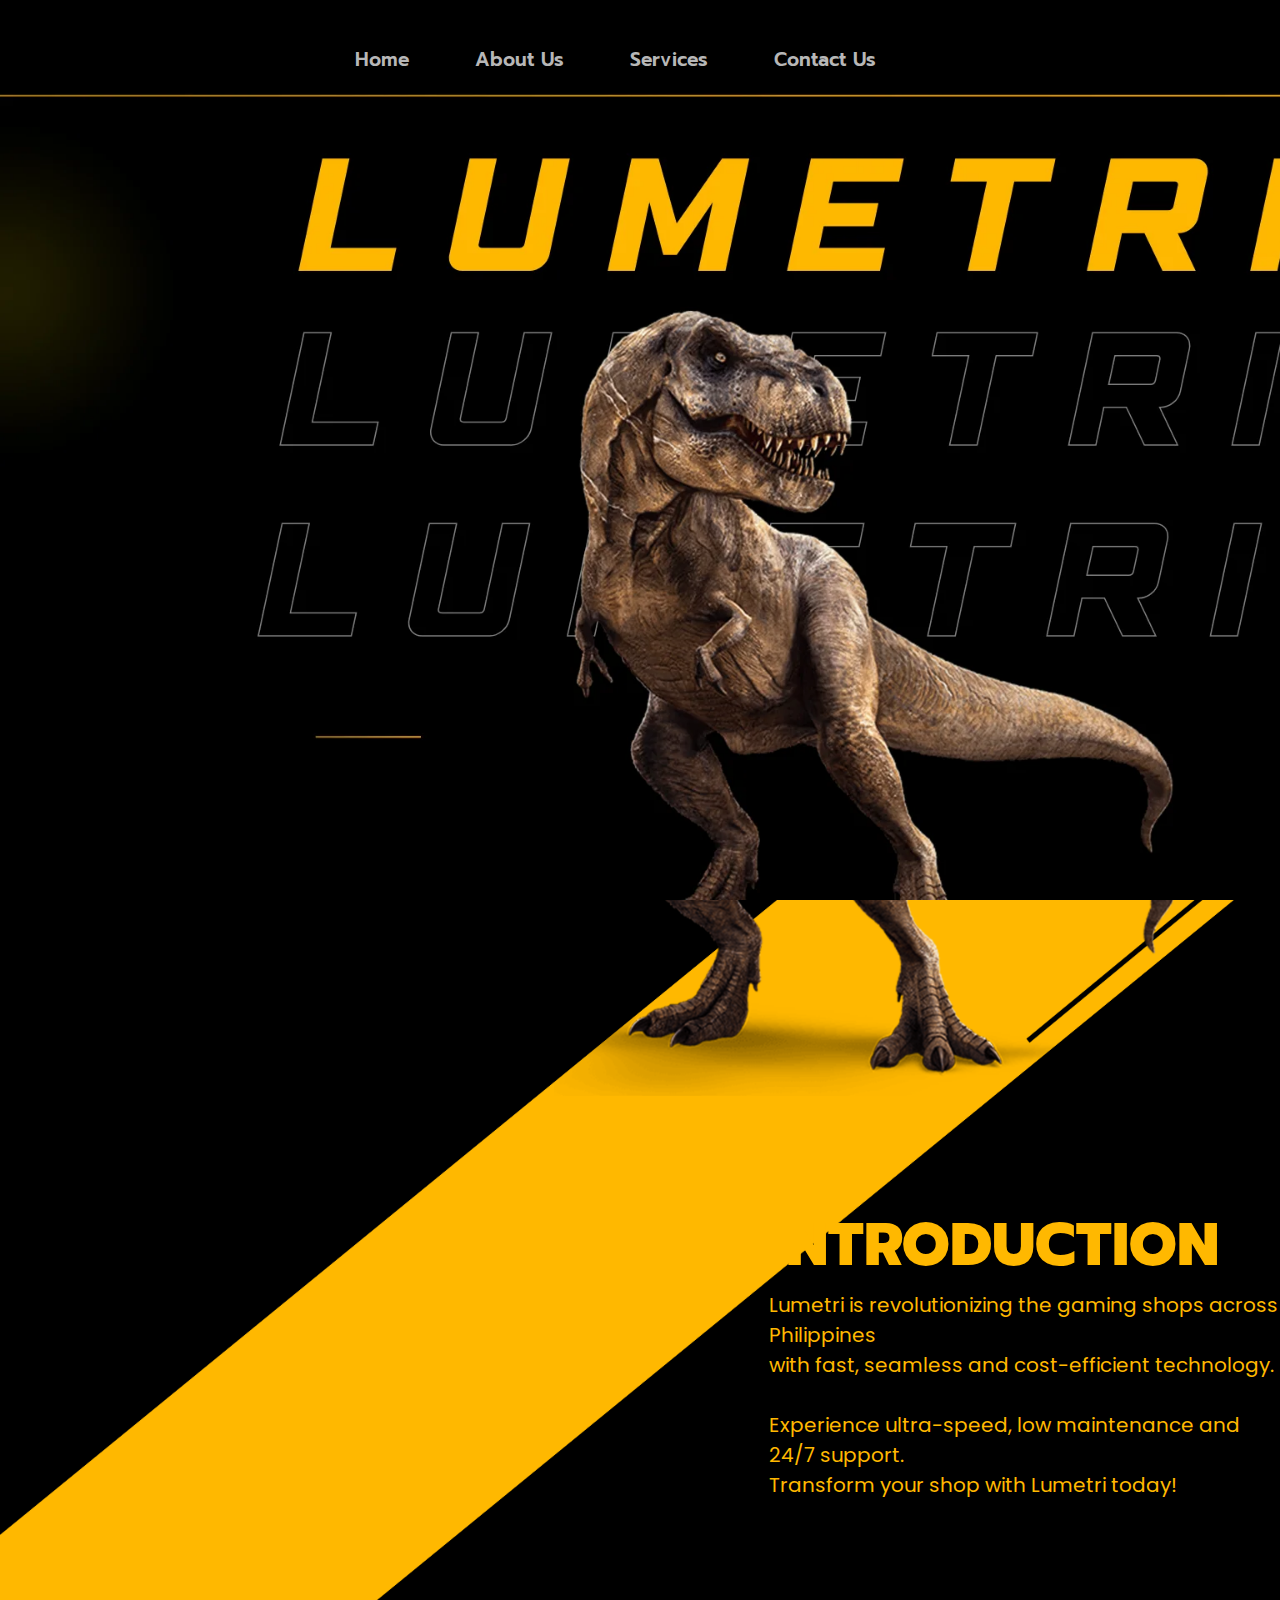
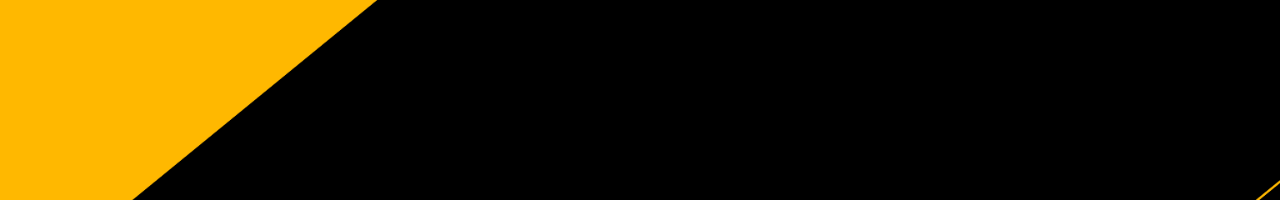
<file: index.html>
<!DOCTYPE html>
<html lang="en">
<head>
    <meta charset="UTF-8">
    <meta name="viewport" content="width=device-width, initial-scale=1.0">
    <title>Lumetri | Home</title>
    <link rel="stylesheet" href="style.css">
    <link rel="shortcut icon" href="./images/icon-logo.ico" type="image/x-icon">
    <!-- import google font -->
    <style>
       @import url('https://fonts.googleapis.com/css2?family=Great+Vibes&family=Poppins:ital,wght@0,100;0,200;0,300;0,400;0,500;0,600;0,700;0,800;0,900;1,100;1,200;1,300;1,400;1,500;1,600;1,700;1,800;1,900&family=Prompt:ital,wght@0,100;0,200;0,300;0,400;0,500;0,600;0,700;0,800;0,900;1,100;1,200;1,300;1,400;1,500;1,600;1,700;1,800;1,900&family=Yellowtail&display=swap');
       @import url('https://fonts.googleapis.com/css2?family=Great+Vibes&family=Prompt:ital,wght@0,100;0,200;0,300;0,400;0,500;0,600;0,700;0,800;0,900;1,100;1,200;1,300;1,400;1,500;1,600;1,700;1,800;1,900&family=Yellowtail&display=swap');
    </style>
</head>
<body>
    <div class="home-container">
        <div class="home-wrapper">
          <ul>
                <li><a href="index.html">Home</a></li>
                <li><a href="./folder/aboutus.html">About Us</a></li>
                <li><a href="./folder/services.html">Services</a></li>
                <li><a href="./folder/contactus.html">Contact Us</a></li>
          </ul>
        </div>
    </div>
   <!-- Introduction content -->
    <div class="ads-container">
        <!-- Embed code from Youtube -->
        <iframe width="856" height="480" src="https://www.youtube.com/embed/2kMmbVrSvBA" 
        title="lumetri-trailer" frameborder="0" allow="accelerometer; autoplay; clipboard-write; encrypted-media; gyroscope; picture-in-picture; web-share" 
        referrerpolicy="strict-origin-when-cross-origin" allowfullscreen></iframe>        
            <div class="ads-heading">
                <h1>Introduction</h1> 
                <p>Lumetri is revolutionizing the gaming shops across Philippines <br>
                     with fast, seamless and cost-efficient technology. <br>
                     <br>Experience ultra-speed, low maintenance and 24/7 support. <br>
                     Transform your shop with Lumetri today!</p>
            </div>
    </div>
</body>
</html>
</file>
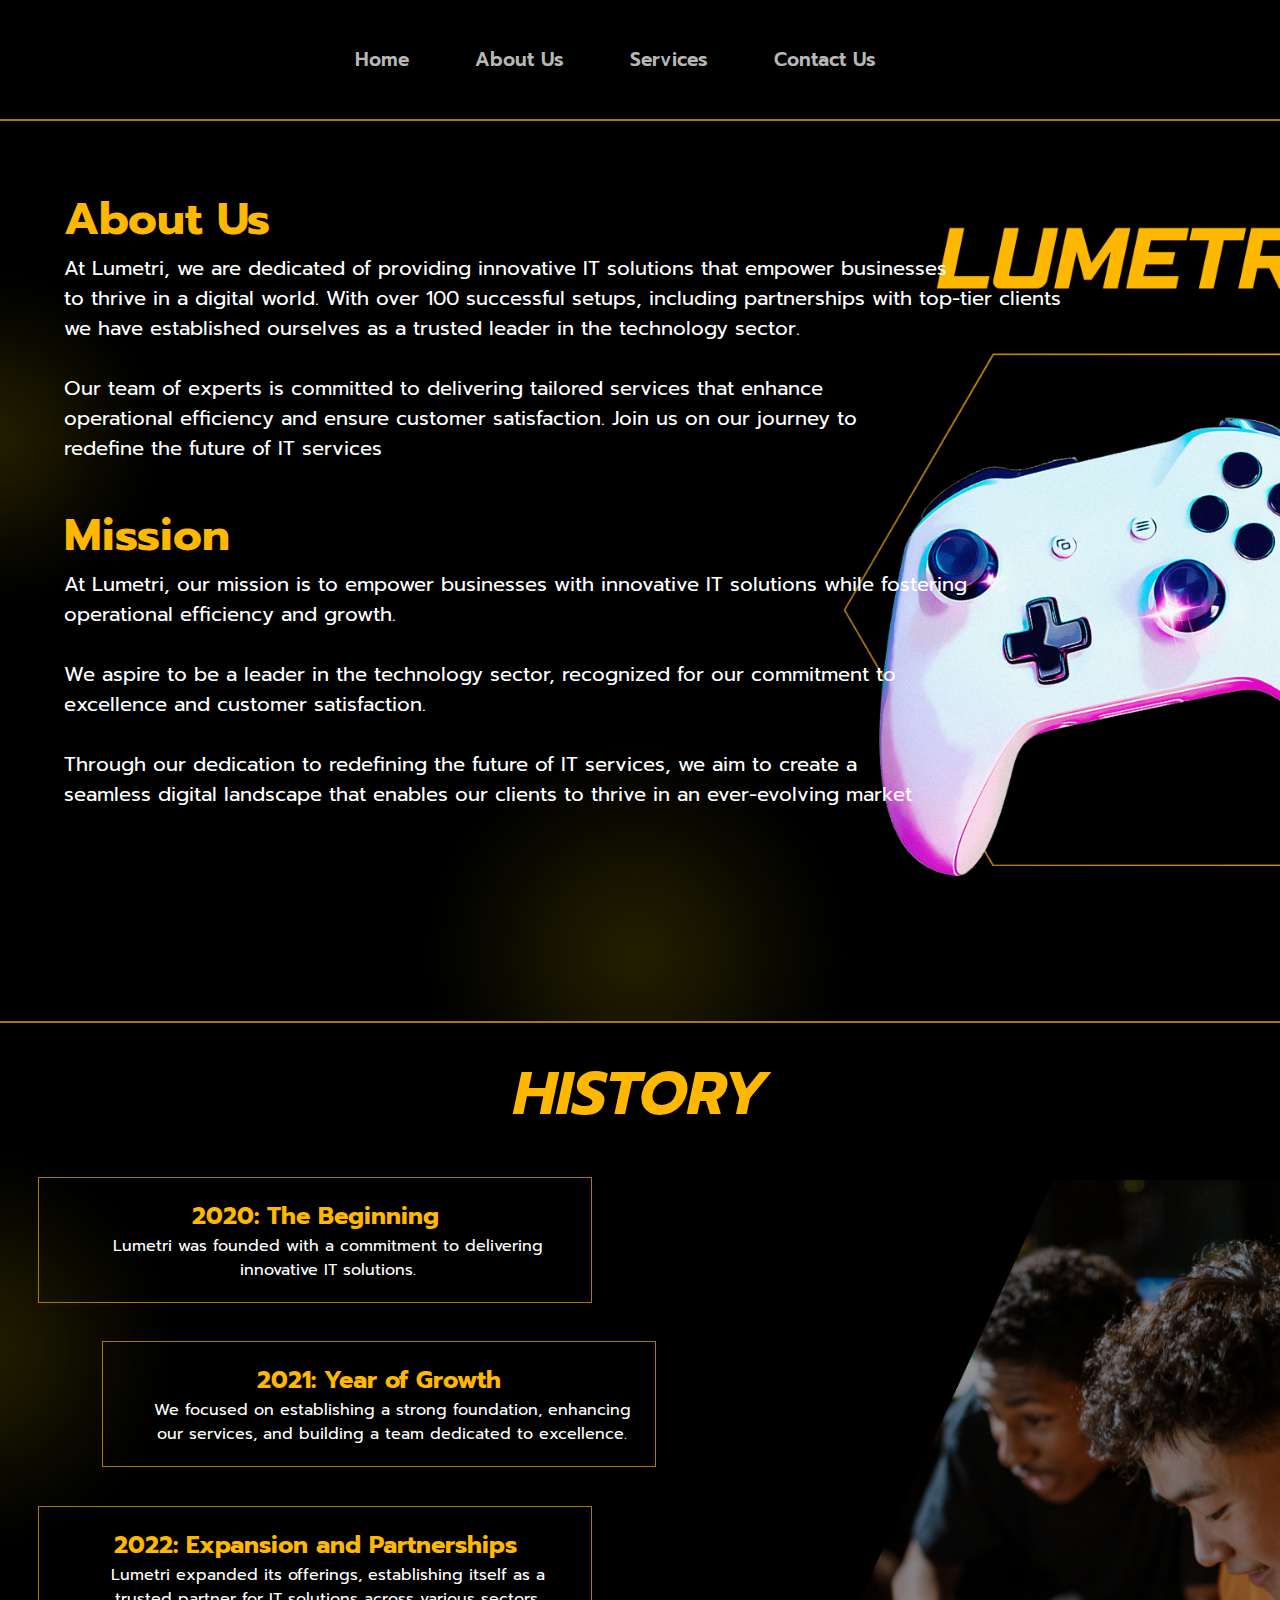
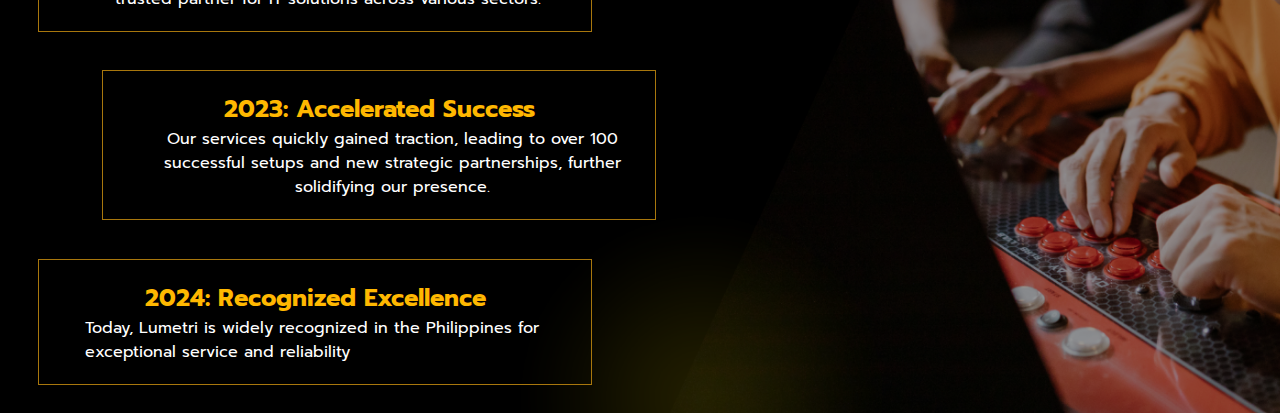
<file: folder/aboutus.html>
<!DOCTYPE html>
<html lang="en">
<head>
    <meta charset="UTF-8">
    <meta name="viewport" content="width=device-width, initial-scale=1.0">
    <title>Lumetri | About Us</title>
    <link rel="stylesheet" href="../style.css">
    <link rel="shortcut icon" href="../images/icon-logo.ico" type="image/x-icon">
    <style>
        @import url('https://fonts.googleapis.com/css2?family=Great+Vibes&family=Prompt:ital,wght@0,100;0,200;0,300;0,400;0,500;0,600;0,700;0,800;0,900;1,100;1,200;1,300;1,400;1,500;1,600;1,700;1,800;1,900&family=Yellowtail&display=swap');
    </style>
</head>
<body>
    <div class="home-wrapper1">
          <ul>
                <li><a href="../index.html">Home</a></li>
                <li><a href="../folder/aboutus.html">About Us</a></li>
                <li><a href="../folder/services.html">Services</a></li>
                <li><a href="../folder/contactus.html">Contact Us</a></li>
          </ul>
    </div>
    <hr>
    <div class="about-container">
        <div class="about-wrapper">
            <h1>About Us</h1>
            <p>At Lumetri, we are dedicated of providing innovative IT solutions that empower businesses <br>
                to thrive in a digital world.
                With over 100 successful setups, including partnerships with top-tier clients <br>
                we have established ourselves as a trusted leader in the technology sector. <br>
                <br>
                Our team of experts is committed to delivering tailored services that enhance <br>
                operational efficiency and ensure customer satisfaction. Join us on our journey to <br>
                redefine the future of IT services</p>

            <div class="mission-wrapper">
                <h1>Mission</h1>
                <p>At Lumetri, our mission is to empower businesses with innovative IT solutions while fostering <br>
                operational efficiency and growth. <br>
                <br>
                We aspire to be a leader in the technology sector, recognized for our commitment to <br>
                excellence and customer satisfaction. <br>
                <br>
                Through our dedication to redefining the future of IT services, we aim to create a <br>
                seamless digital landscape that enables our clients to thrive in an ever-evolving market</p>
            </div>
        </div>
    </div>

    <hr>

    <div class="history-container">
        <div class="box-container">
            <h1>History</h1>
            <div class="box-wrapper1">
                <h2>2020: The Beginning</h2>
                <p>Lumetri was founded with a commitment to delivering innovative IT solutions.</p>
            </div>
            
            <div class="box-wrapper2">
                <h2>2021: Year of Growth</h2>
                <p>We focused on establishing a strong foundation, enhancing our services, and building a team dedicated to excellence.</p>
            </div>    
            
            <div class="box-wrapper3">
                <h2>2022: Expansion and Partnerships</h2>
                <p>Lumetri expanded its offerings, establishing itself as a trusted partner for IT solutions across various sectors.</p>
            </div>
            
            <div class="box-wrapper4">
                <h2>2023: Accelerated Success</h2>
                <p>Our services quickly gained traction, leading to over 100 successful setups and new strategic partnerships, further solidifying our presence.</p>
            </div>
            
            <div class="box-wrapper5">
                <h2>2024: Recognized Excellence</h2>
                <p>Today, Lumetri is widely recognized in the Philippines for exceptional service and reliability</p>
            </div>
        </div>
    </div>
</body>
</html>
</file>
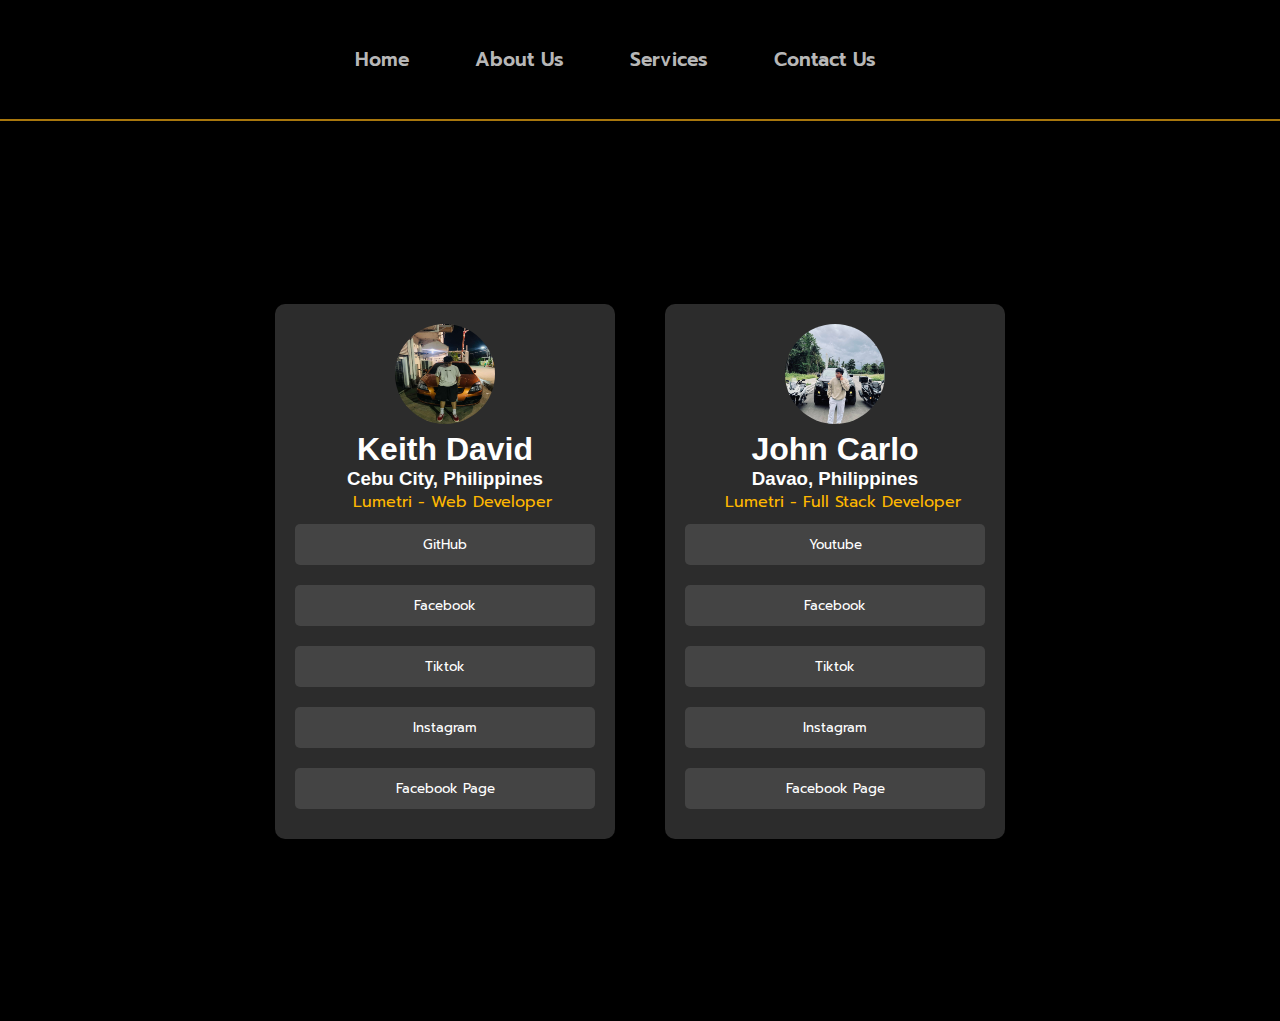
<file: folder/contactus.html>
<!DOCTYPE html>
<html lang="en">
<head>
    <meta charset="UTF-8">
    <meta name="viewport" content="width=device-width, initial-scale=1.0">
    <title>Lumetri | Contact</title>
    <link rel="stylesheet" href="../style.css">
    <link rel="shortcut icon" href="../images/icon-logo.ico" type="image/x-icon">
    <style>
        @import url('https://fonts.googleapis.com/css2?family=Great+Vibes&family=Prompt:ital,wght@0,100;0,200;0,300;0,400;0,500;0,600;0,700;0,800;0,900&family=Yellowtail&display=swap');
    </style>
</head>
<body>
    <div class="home-wrapper1">
        <ul>
              <li><a href="../index.html">Home</a></li>
              <li><a href="../folder/aboutus.html">About Us</a></li>
              <li><a href="../folder/services.html">Services</a></li>
              <li><a href="../folder/contactus.html">Contact Us</a></li>
        </ul>
    </div>
    <hr>
    <div class="profile-container">
        <div class="profile-wrapper">
            <img src="../images/keith.jpg" alt="keith">
            <h1>Keith David </h1>
            <h3>Cebu City, Philippines</h3>
            <p>Lumetri - Web Developer</p>
    
            <button onclick="document.location='https://github.com/unrealisticfaces'">GitHub</button>
            <button onclick="document.location='https://facebook.com/kthdavidx'">Facebook</button>
            <button onclick="document.location='https://www.tiktok.com/@ifyouseekeee'">Tiktok</button>
            <button onclick="document.location='https://www.instagram.com/unrealisticfaces/'">Instagram</button>
            <button onclick="document.location='https://www.facebook.com/Lume3.tech'">Facebook Page</button>
        </div>

        <div class="profile-wrapper">
            <img src="../images/johncarlo.jpg" alt="john">
            <h1>John Carlo</h1>
            <h3>Davao, Philippines</h3>
            <p>Lumetri - Full Stack Developer</p>
    
            <button onclick="document.location='https://www.youtube.com/@johncarlotapdasan1709'">Youtube</button>
            <button onclick="document.location='https://www.facebook.com/profile.php?id=100050042680652'">Facebook</button>
            <button onclick="document.location='https://www.tiktok.com/@virtuapersona'">Tiktok</button>
            <button onclick="document.location='https://www.instagram.com/johncarlotapdasan/'">Instagram</button>
            <button onclick="document.location='https://www.facebook.com/Lume3.tech'">Facebook Page</button>
        </div>
    </div>
</body>
</html>
</file>
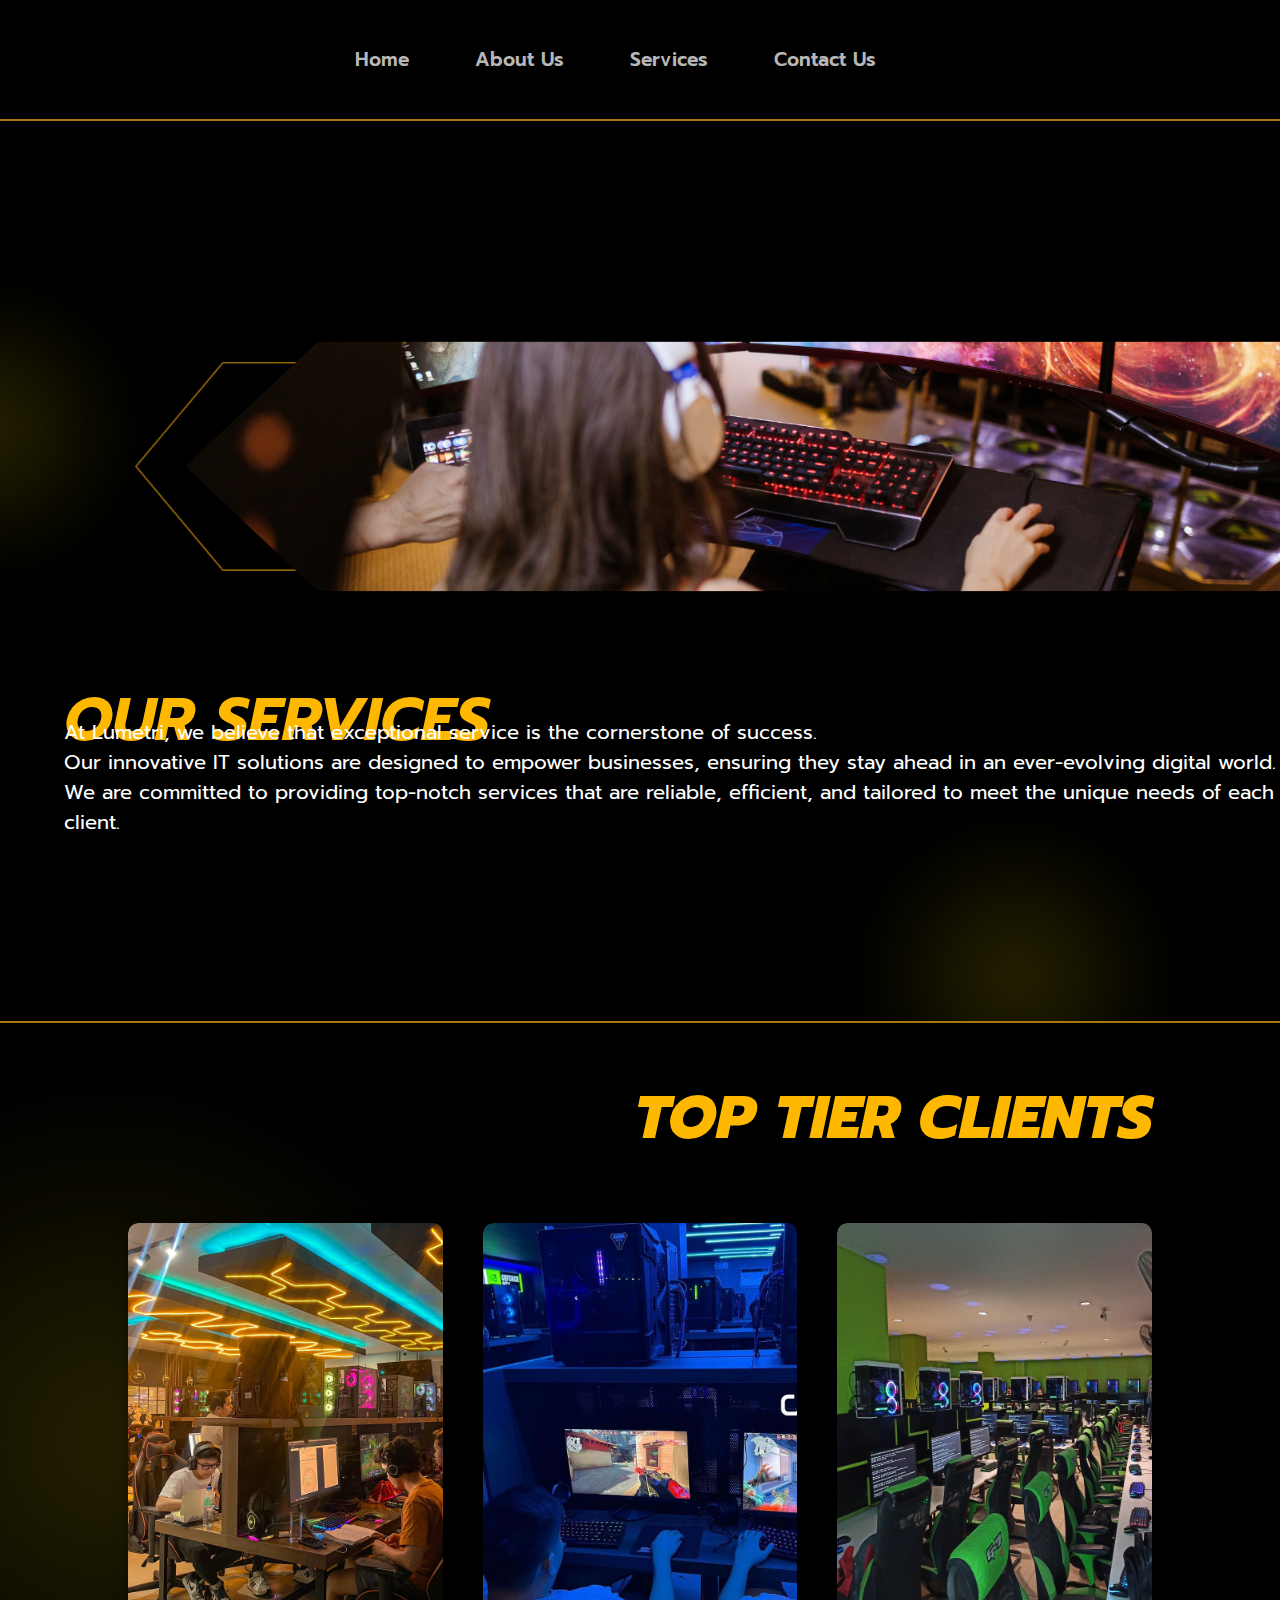
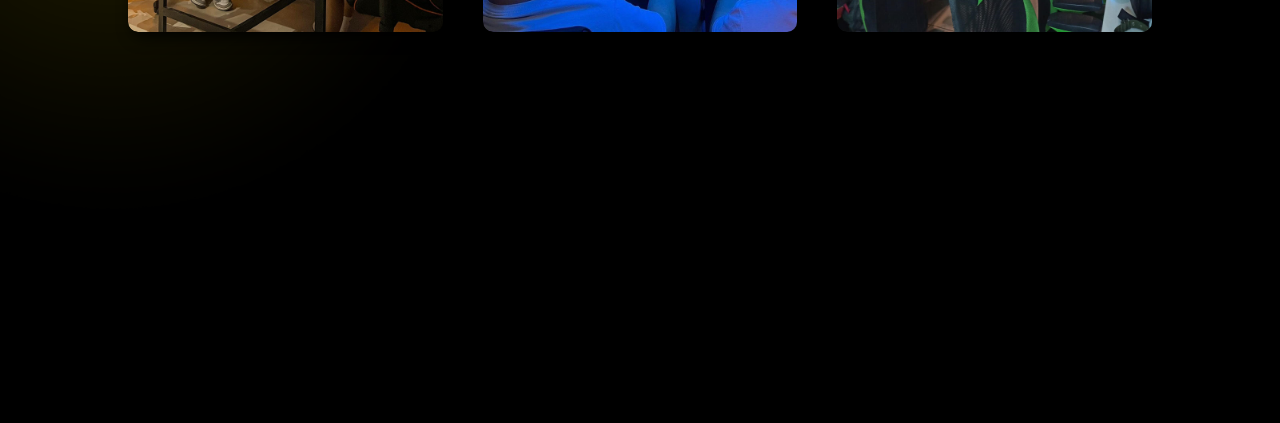
<file: folder/services.html>
<!DOCTYPE html>
<html lang="en">
<head>
    <meta charset="UTF-8">
    <meta name="viewport" content="width=device-width, initial-scale=1.0">
    <title>Lumetri | Services</title>
    <link rel="stylesheet" href="../style.css">
    <link rel="shortcut icon" href="../images/icon-logo.ico" type="image/x-icon">
    <style>
        @import url('https://fonts.googleapis.com/css2?family=Great+Vibes&family=Prompt:ital,wght@0,100;0,200;0,300;0,400;0,500;0,600;0,700;0,800;0,900;1,100;1,200;1,300;1,400;1,500;1,600;1,700;1,800;1,900&family=Yellowtail&display=swap');
    </style>
</head>
<body>
    <div class="home-wrapper1">
        <ul>
              <li><a href="../index.html">Home</a></li>
              <li><a href="../folder/aboutus.html">About Us</a></li>
              <li><a href="../folder/services.html">Services</a></li>
              <li><a href="../folder/contactus.html">Contact Us</a></li>
        </ul>
    </div>
    <hr>
    <div class="services-container">
        <div class="services-wrapper">
            <h1>Our Services</h1>
            <p>At Lumetri, we believe that exceptional service is the cornerstone of success. <br>
                Our innovative IT solutions are designed to empower businesses, ensuring they stay ahead in an ever-evolving digital world. <br>
                We are committed to providing top-notch services that are reliable, efficient, and tailored to meet the unique needs of each client.</p>
        </div>
    </div>
    <hr>
    <div id="card-area">
        <h1 class="card-header">TOP TIER CLIENTS</h1>
		<div class="wrapper">
			<div class="box-area">
				<div class="box">
					<img alt="" src="../images/zeus.jpg">
					<div class="overlay">
						<h3>ZEUSX ESPORTS</h3>
						<p>Davao's first GeForce RTX 40 Series Internet Cafe <br>
                            with a fine dining restaurant and exceptional <br>
                            coffee to elevate your <br>
                            gaming and dining experience.</p><a href="https://www.facebook.com/zeusxesports">Visit page</a>
					</div>
				</div>
				<div class="box">
					<img alt="" src="../images/drippylab.jpg">
					<div class="overlay">
						<h3>DRIPPYLAB</h3>
						<p>Cebu's first GeForce RTX 30 Series Internet Cafe <br>
                            owned by Cokaliong Shipping Lines</p><a href="https://www.facebook.com/profile.php?id=100086163804765">Visit page</a>
					</div>
				</div>
				<div class="box">
					<img alt="" src="../images/ROCKET.jpg">
					<div class="overlay">
						<h3>G-7</h3>
                        <p>NVIDIA GeForce Certified Gold Cafe. With over 20 branches <br>
                         it serves as a pro-level e-sports venue an exceptional gaming <br>
                         atmosphere that sets it apart in the gaming community.</p><a href="https://www.facebook.com/G7Cebu">Visit page</a>
					</div>
				</div>
			</div>
		</div>
	</div>
</body>
</html>
</file>
<file: style.css>
*{
    padding: 0;
    margin: 0;
    font-family: 'Prompt', sans-serif;
}
/* Index CSS*/
.home-container {
    background-image: url(./images/2.webp);
    background-size: cover;
    background-repeat: no-repeat;
    height: 100vh;
    color: #ffb800;
}
.home-wrapper {
    width: 100%;
    display: flex;
    align-items: center;
    padding: 10px 0;
    background-color: transparent;
    background-image: none;
}
.home-wrapper h1 {
    color: #00dfff;
    text-transform: uppercase;
    font-size: 45px;
    font-weight: 900;
}
.home-wrapper ul {
    width: 100%;
    text-align: center;
    padding-right: 50px;
}
.home-wrapper ul li {
    display: inline-block;
    margin: 35px 30px;
    font-size: 19px;
    font-weight: 600;
    font-family: 'Prompt', sans-serif;
}
.home-wrapper ul li a {
    color: #b7b7b7;
    text-decoration: none;
}
.home-wrapper a:hover {
    color: #ffb800;
}
.ads-container {
    display: flex;
    justify-content: center;
    align-items: center;
    height: 100vh;
    background-image: url(./images/background5.png);
    background-size: cover;
    background-repeat: no-repeat;
}
.ads-heading h1, p {
    color: #ffb800;
    padding-left: 5%;
}
.ads-heading h1 {
    font-size: 60px;
    font-family: 'Prompt', sans-serif;
    text-transform: uppercase;
    font-weight: 800;
}
.ads-heading p {
    font-family: 'Poppins', sans-serif;
    font-size: 20px;
}


/* About Us CSS */
.home-wrapper1 {
    width: 100%;
    display: flex;
    align-items: center;
    padding: 10px 0;
    background-color: black;
    background-image: none;
}
.home-wrapper1 h1 {
    color: #00dfff;
    text-transform: uppercase;
    font-size: 45px;
    font-weight: 900;
}
.home-wrapper1 ul {
    width: 100%;
    text-align: center;
    padding-right: 50px;
}
.home-wrapper1 ul li {
    display: inline-block;
    margin: 35px 30px;
    font-size: 19px;
    font-weight: 600;
    font-family: 'Prompt', sans-serif;
}
.home-wrapper1 ul li a {
    color: #b7b7b7;
    text-decoration: none;
}
.home-wrapper1 a:hover {
    color: #ffb800;
}

.about-container {
    background-image: url(./images/about.png);
    background-size: cover;
    background-repeat: no-repeat;
    height: 100vh;
    color: #ffb800;
}
.about-wrapper {
    padding-top: 5%;
}
.mission-wrapper {
   margin-top: 3%;
}
.about-wrapper h1 {
    font-size: 45px;
    margin-left: 5%;
}
.about-wrapper p {
    font-size: 20px;
    color: white;
}
.history-container {
    background-image: url(./images/history.png);
    background-size: cover;
    background-repeat: no-repeat;
    height: 110vh;
    color: #ffb800;
}
hr {
    height: 2px;              
    background-color: #a8770d;
    border: none;             
    color: #a8770d;           
    border-color: #a8770d;
}
.box-container h1 {
    text-align: center;
    font-family: 'Prompt', sans-serif;
    font-size: 60px;
    font-weight: 700;
    color: #ffb800;
    text-transform: uppercase;
    font-style: italic;
    padding-top: 2%;
}
.box-wrapper1, .box-wrapper2, .box-wrapper3, .box-wrapper4, .box-wrapper5 h2 {
    text-align: center;
}
.box-wrapper1 p, .box-wrapper2 p, .box-wrapper3 p, .box-wrapper4 p, .box-wrapper5 p {
    color: white;
}
.box-wrapper1 {
    margin-left: 3%;
    border: 1px solid #a8770d;
    padding: 20px;
    width: 40%;
    margin-top: 3%; 
}
.box-wrapper2 {
    margin-left: 8%;
    border: 1px solid #a8770d;
    padding: 20px;
    width: 40%;
    margin-top: 3%; 
}
.box-wrapper3 {
    margin-left: 3%;
    border: 1px solid #a8770d;
    padding: 20px;
    width: 40%;
    margin-top: 3%; 
}
.box-wrapper4 {
    margin-left: 8%;
    border: 1px solid #a8770d;
    padding: 20px;
    width: 40%;
    margin-top: 3%; 
}
.box-wrapper5 {
    margin-left: 3%;
    border: 1px solid #a8770d;
    padding: 20px;
    width: 40%;
    margin-top: 3%; 
}

/* Services CSS */
.services-container {
    background-image: url(./images/services.png);
    background-size: cover;
    background-repeat: no-repeat;
    height: 100vh;
    color: #ffb800;
}
.services-wrapper h1 {
    bottom: 20%;
    position: absolute;
    bottom: 15%; 
    font-size: 60px;
    font-family: 'Prompt', sans-serif;
    font-weight: 700;
    font-style: italic;
    text-transform: uppercase;
    padding-left: 5%;
}
.services-wrapper p {
    bottom: 20%;
    position: absolute;
    bottom: 7%; 
    font-size: 20px;
    padding-left: 5%;
    color: white;
}
.wrapper{
    padding: 10px 10%;
}
#card-area{
    padding: 50px 0;
    background-image: url(./images/background2.png);
    background-size: cover;
    background-repeat: no-repeat;
    height: 100vh;
}
.box-area{
    display: grid;
    grid-template-columns: repeat(auto-fit, minmax(250px, 1fr));
    grid-gap: 40px;
    margin-top: 50px;
}
.box {
	border-radius: 10px;
	position: relative;
	overflow: hidden;
	box-shadow: 5px 5px 15px rgba(0,0,0,0.9);
  
}
.box img{
    width: 130%;
    border-radius: 10px;
    display: block;
    transition: transform 0.5s;
}
.overlay {
	width: 100%;
	height: 0;
	background: linear-gradient(transparent,#1c1c1c 58%);
	border-radius: 10px;
	position: absolute;
	left: 0;
	bottom: 0;
	overflow: hidden;
	display: flex;
	align-items: center;
	justify-content: center;
	flex-direction: column;
	padding: -1 40px;
	text-align: center;
	font-size: 14px;
	transition: height 0.5s;
  
}
.overlay h3 {
	font-weight: 500;
	margin-bottom: 5px;
	margin-top: 80%;
	font-family: 'Prompt', sans-serif;
    font-weight: 700;
	font-size: 30px;
	letter-spacing: 2px;
    color: #00dfff;
   
}
.overlay a {
	margin-top: 10px;
	color: #262626;
	text-decoration: none;
	font-size: 14px;
	background: #fff;
	border-radius: 50px;
	text-align: center;
	padding: 5px 15px;
   
}
.box:hover img{
    transform: scale(1.2);
}
.box:hover .overlay{
    height: 100%;
}
.card-header {
    font-size: 60px;
    color: #ffb800;
    text-align: right;
    font-family: 'Prompt';
    font-style: italic;
    font-weight: 800;
    padding-right: 10%;
    text-transform: uppercase;
}
/* Contact us CSS */
.profile-container {
    background-color: black;
    color: white;
    font-family: Arial, sans-serif;
    display: flex;
    justify-content: center;
    align-items: center;
    height: 100vh;
    gap: 50px; 
    margin: 0;
}
.profile-wrapper {
    background-color: #2c2c2c;
    border-radius: 10px;
    padding: 20px;
    text-align: center;
    width: 300px;
    
}
.profile-wrapper img {
    border-radius: 50%;
    width: 100px;
    height: 100px;
}
.profile-wrapper h1 {
    color: white; 
    font-family: Arial, sans-serif;
}
.profile-wrapper h3 {
    color: white;
    font-family: Arial, sans-serif;
}
button {
    background-color: #444;
    color: white;
    border: none;
    padding: 10px 20px;
    margin: 10px 0;
    border-radius: 5px;
    cursor: pointer;
    width: 100%;
}
button:hover {
    background-color: #666;
}
</file>
